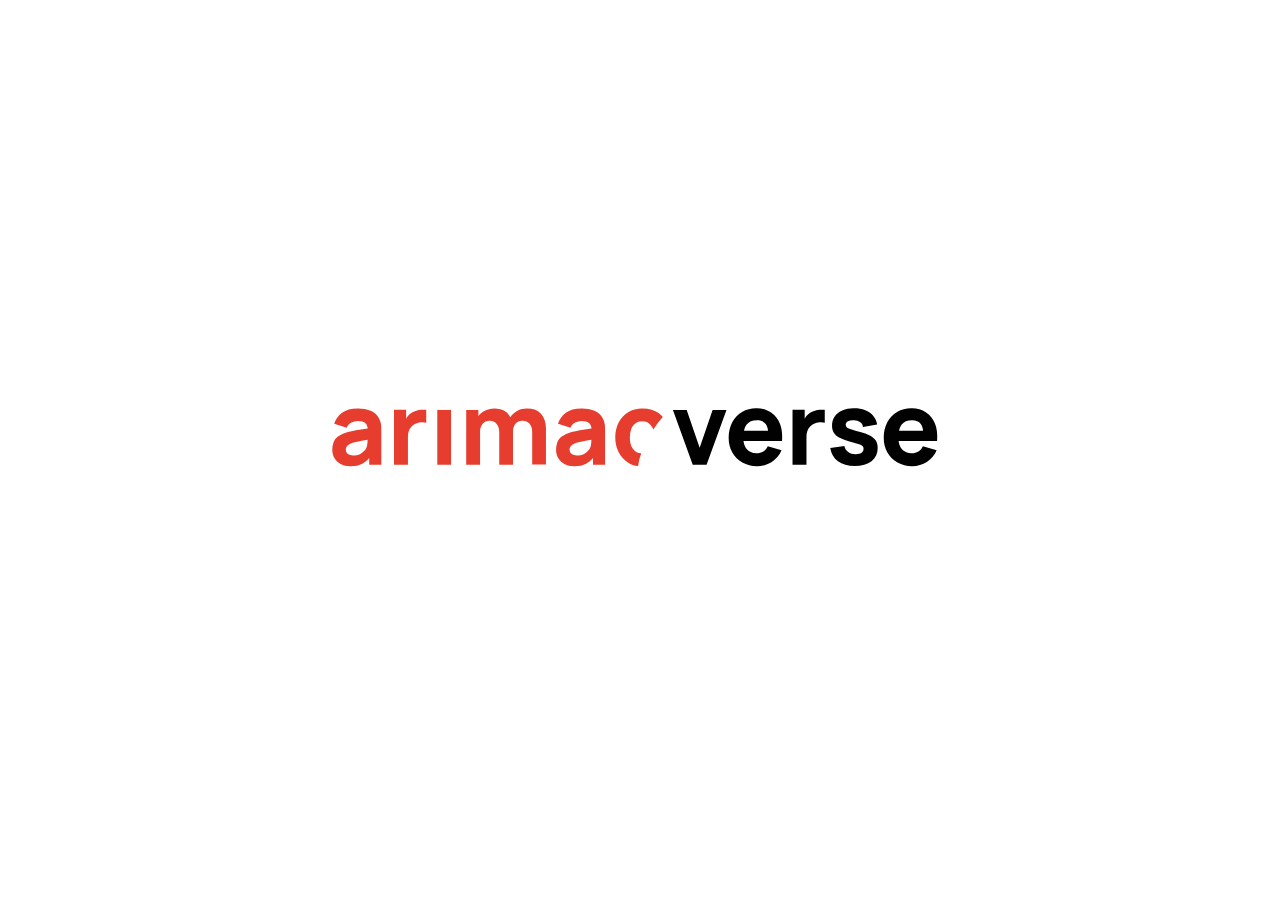
<file: components/landing-logo/index.html>
<!DOCTYPE html>
<html lang="en">
<head>
    <meta charset="UTF-8">
    <meta name="viewport" content="width=device-width, initial-scale=1.0">
    <style>
        body {
            margin: 50px;
            text-align: center;
        }
        svg {
            margin-top: calc(50vh - 150px);
            max-width: 800px;
        }
    </style>
    <title>Arimac Logo</title>
</head>
<body>
    <div id="logo-container"></div>
    <script type="module">
        // method to animate
        const animate = async (root, data, time) => {
            // method to sleep time
            const sleep = () => new Promise(resolve => setTimeout(resolve, time))
            // get container element
            const container = document.querySelector(root)
            // append child content
            container.innerHTML = data.content
            // get all element name
            const element_names = Object.keys(data.animations)
            // elements object
            const elements = {}
            // for each element
            for(let e = 0; e < element_names.length; e++) {
                // current element name
                const name = element_names[e]
                // select element into object
                elements[name] = container.querySelector('#' + name)
            }
            // for each frame
            for(let i = 0; i < data.steps; i++) {
                // for each element name
                for(let e = 0; e < element_names.length; e++) {
                    // current element name
                    const element_name = element_names[e]
                    // current element
                    const element = elements[element_name]
                    // current element attributes
                    const attributes = data.animations[element_name]
                    // get attribute names
                    const attributes_names = Object.keys(attributes)
                    // for each attribute name
                    for(let a = 0; a < attributes_names.length; a++) {
                        // current attribute name
                        const attribute_name = attributes_names[a]
                        // current attribute data
                        const attribute_data = attributes[attribute_name]
                        // check for current attribute value
                        if(i in attribute_data) {
                            // set attribute value
                            element.setAttribute(attribute_name, attribute_data[i])
                        }
                    }
                }
                // frame delay
                await sleep()
            }
        }
        // fetch svg data
        const data = await fetch('index.json').then(resp => resp.json())
        // start animation
        animate('#logo-container', data, 8)
    </script>
</body>
</html>
</file>
